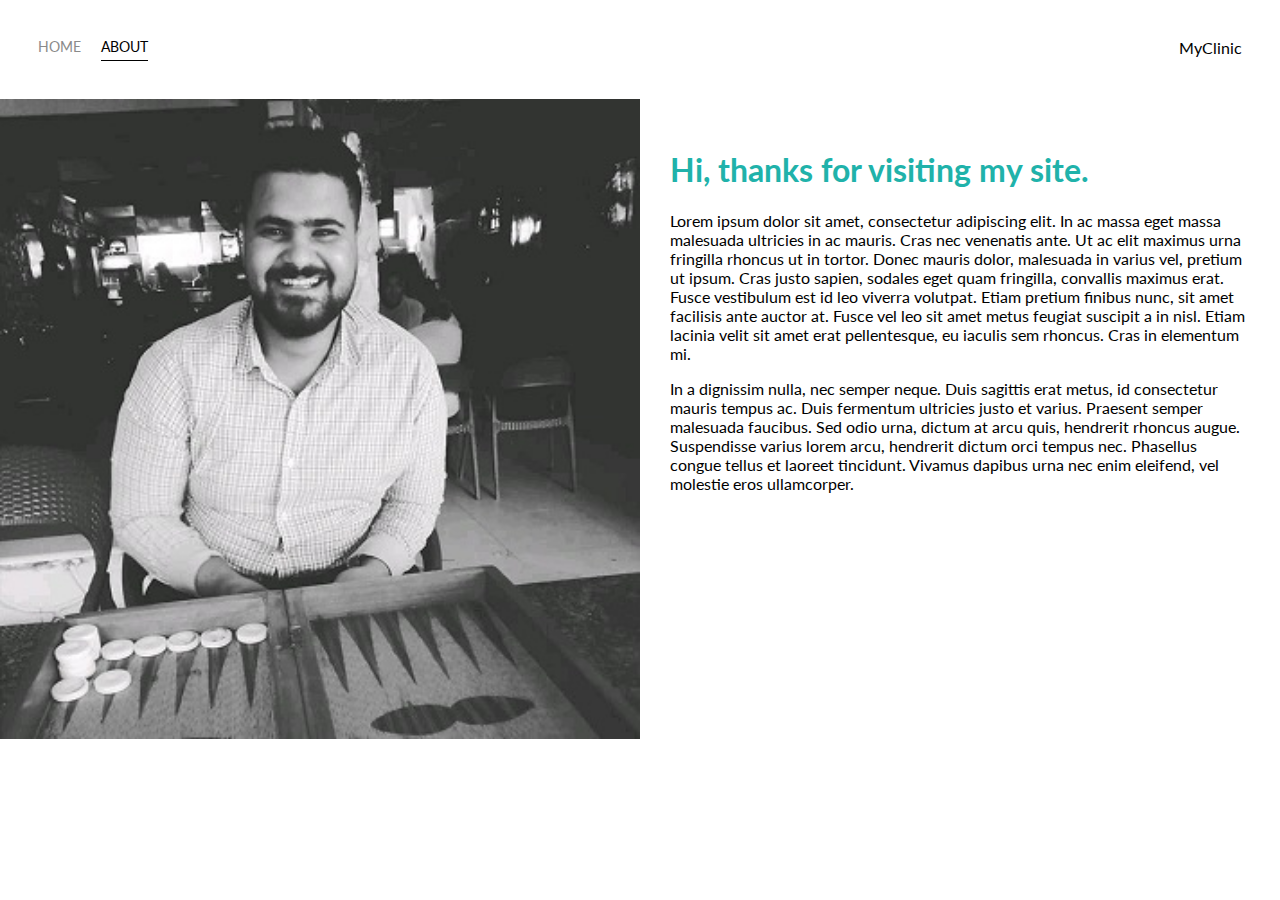
<file: about.html>
<!DOCTYPE html>
<html lang="en" dir="ltr">

<head>
  <meta charset="utf-8">
  <title>About</title>
  <link href="https://fonts.googleapis.com/css?family=Lato" rel="stylesheet">
  <link rel="stylesheet" href="styles.css">
</head>


<body>
  <div class="container">

    <div class="nav-wrapper">

      <div class="left-side">

        <div class="nav-link-wrapper">
          <a href="index.html">Home</a>
        </div>

        <div class="nav-link-wrapper  active-nav-link">
          <a href="about.html">About</a>
        </div>

      </div>

      <div class="right-side">

        <div class="brand">
          <div>MyClinic</div>

        </div>

      </div>
    </div>

    <div class="content-wrapper">
          <div class="two-column-wrapper">
              <div class="profile-image-wrapper">
                 <img src="images/profile.jfif">
              </div>

              <div class="profile-content-wrapper">
                <h1>Hi, thanks for visiting my site.</h1>
                <p>    Lorem ipsum dolor sit amet, consectetur adipiscing elit. In ac massa eget massa malesuada ultricies in ac mauris. Cras nec venenatis ante. Ut ac elit maximus urna fringilla rhoncus ut in tortor. Donec mauris dolor, malesuada in varius vel, pretium ut ipsum. Cras justo sapien, sodales eget quam fringilla, convallis maximus erat. Fusce vestibulum est id leo viverra volutpat. Etiam pretium finibus nunc, sit amet facilisis ante auctor at. Fusce vel leo sit amet metus feugiat suscipit a in nisl. Etiam lacinia velit sit amet erat pellentesque, eu iaculis sem rhoncus. Cras in elementum mi.</p>

                <p>In a dignissim nulla, nec semper neque. Duis sagittis erat metus, id consectetur mauris tempus ac. Duis fermentum ultricies justo et varius. Praesent semper malesuada faucibus. Sed odio urna, dictum at arcu quis, hendrerit rhoncus augue. Suspendisse varius lorem arcu, hendrerit dictum orci tempus nec. Phasellus congue tellus et laoreet tincidunt. Vivamus dapibus urna nec enim eleifend, vel molestie eros ullamcorper.</p>

              </div>

  </div>
</div>
</body>



</html>
</file>
<file: styles.css>
/* Master styles */
body {
  font-family: "lato", sans-serif;
  margin: 0px;
}

.container {
  display: grid;
  grid-template-columns: 1fr;

}

/* Nav styles */
.nav-wrapper {
  display: flex;
  justify-content: space-between;
  padding: 38px;
 }

.left-side {
  display: flex;
}

.nav-wrapper >.left-side > div {
margin-right: 20px;
font-size: 0.9em;
text-transform: uppercase;
}

.nav-link-wrapper {
  height: 22px;
  border-bottom: 1px solid transparent;
  transition: border-bottom 0.5s;
}

.nav-link-wrapper a {
  color: #8a8a8a;
  text-decoration: none;
  transition: color 0.5s;
}

.nav-link-wrapper:hover {
  border-bottom:1px solid black;
}

.nav-link-wrapper a:hover {
  color: black;
}

.active-nav-link {
  border-bottom:1px solid black;
}

.active-nav-link a {
  color: black !important;
}

/* Portfolio styles */

.portfolio-items-wrapper {
  display: grid;
  grid-template-columns: 1fr 1fr 1fr;

}

.portfolio-item-wrapper {
  position: relative;
}

.portfolio-img-background {
  height: 350px;
  width: 100%;
  background-size: cover;
  background-position: center;
  background-repeat: no-repeat;
}

.img-text-wrapper{
  position: absolute;
  top: 0;
  display: flex;
  flex-direction: column;
  justify-content: center;
  align-items: center;
  height: 100%;
  text-align: center;
  padding-left: 100px;
  padding-right: 100px;
}

.logo-wrapper img {
  width: 50%;
  margin-bottom: 20px;
}
.img-text-wrapper .subtitle {
  transition: 1s;
   color: transparent;
   font-weight: 600;
 }

.img-text-wrapper:hover .subtitle {
  font-weight: 600;
  color:lightseagreen;
}

.img-darken {
  transition: 1s;
  filter: brightness(10%);
}
/* About page */
.two-column-wrapper {
  display: grid;
  grid-template-columns: 1fr 1fr;
}

.profile-image-wrapper img {
  width: 100%;
}

.profile-content-wrapper {
  padding: 30px;
}
.profile-content-wrapper h1 {
  color: lightseagreen;
}
</file>
